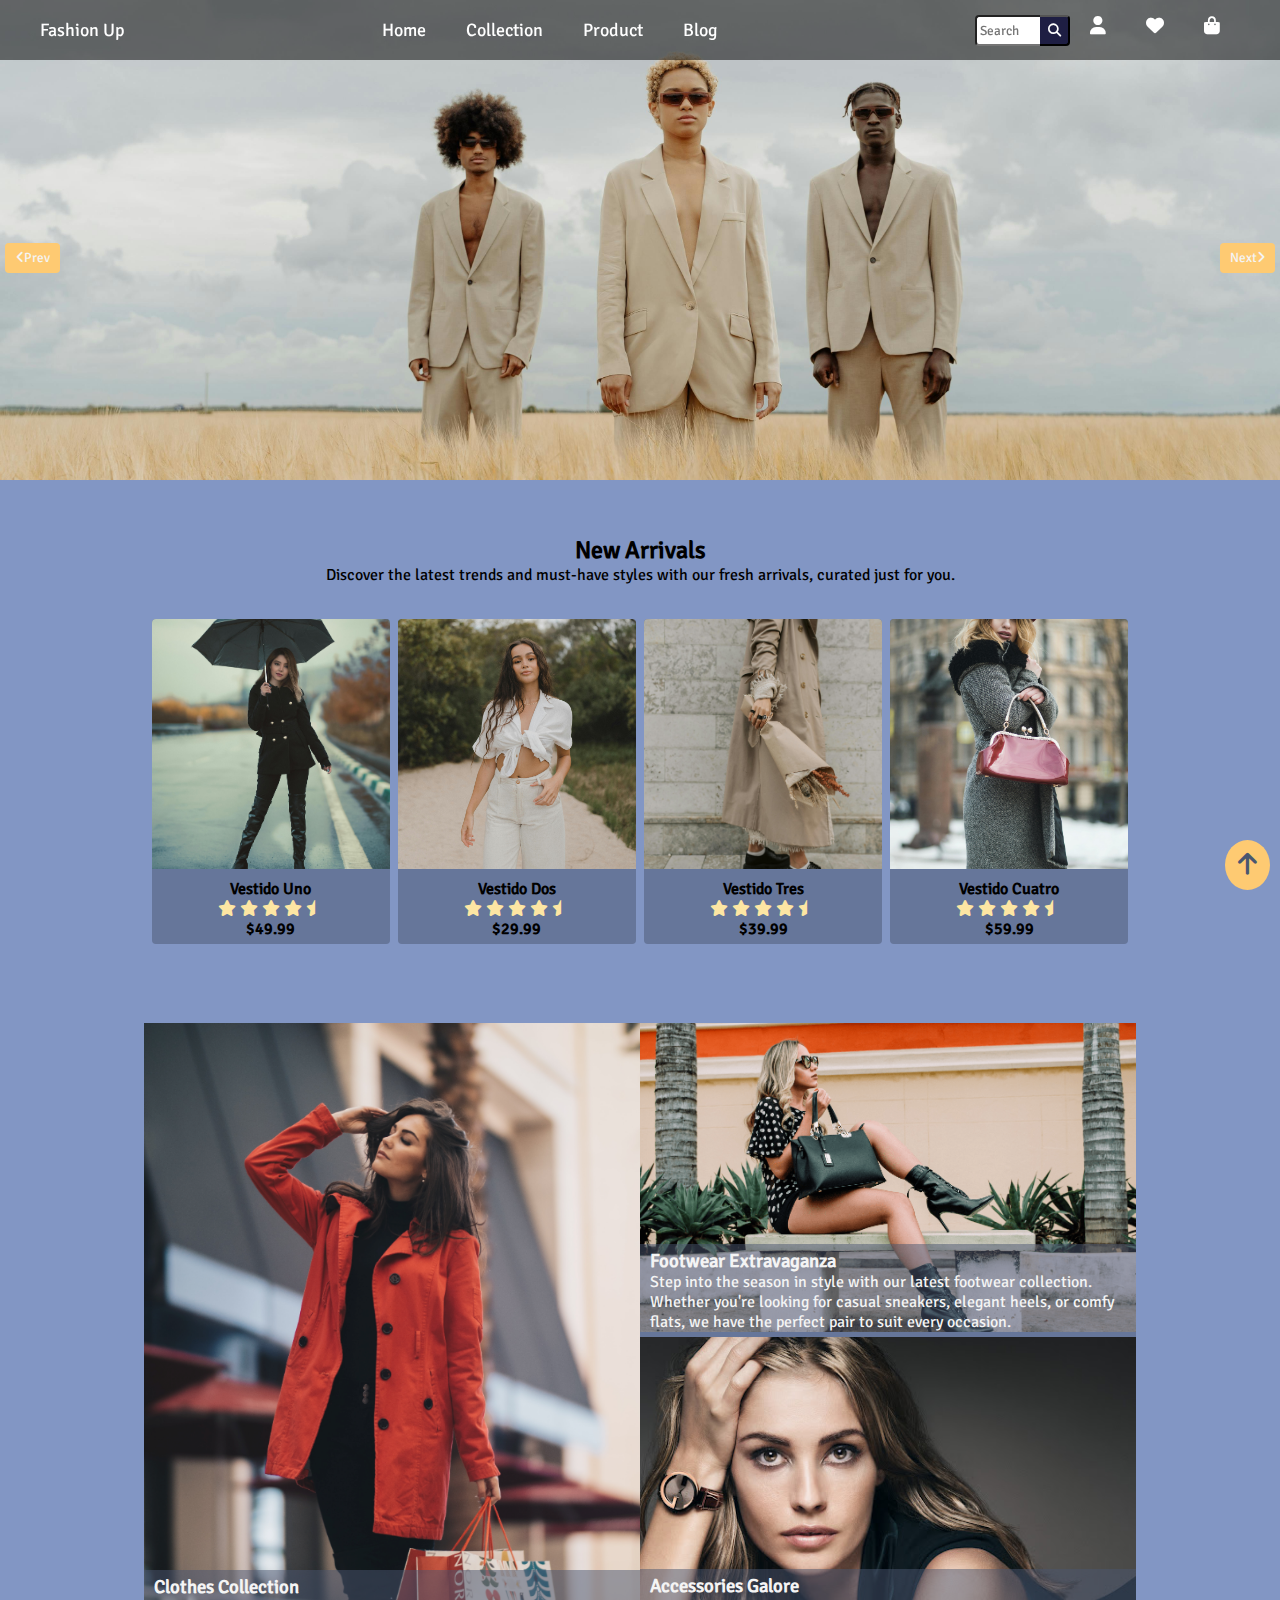
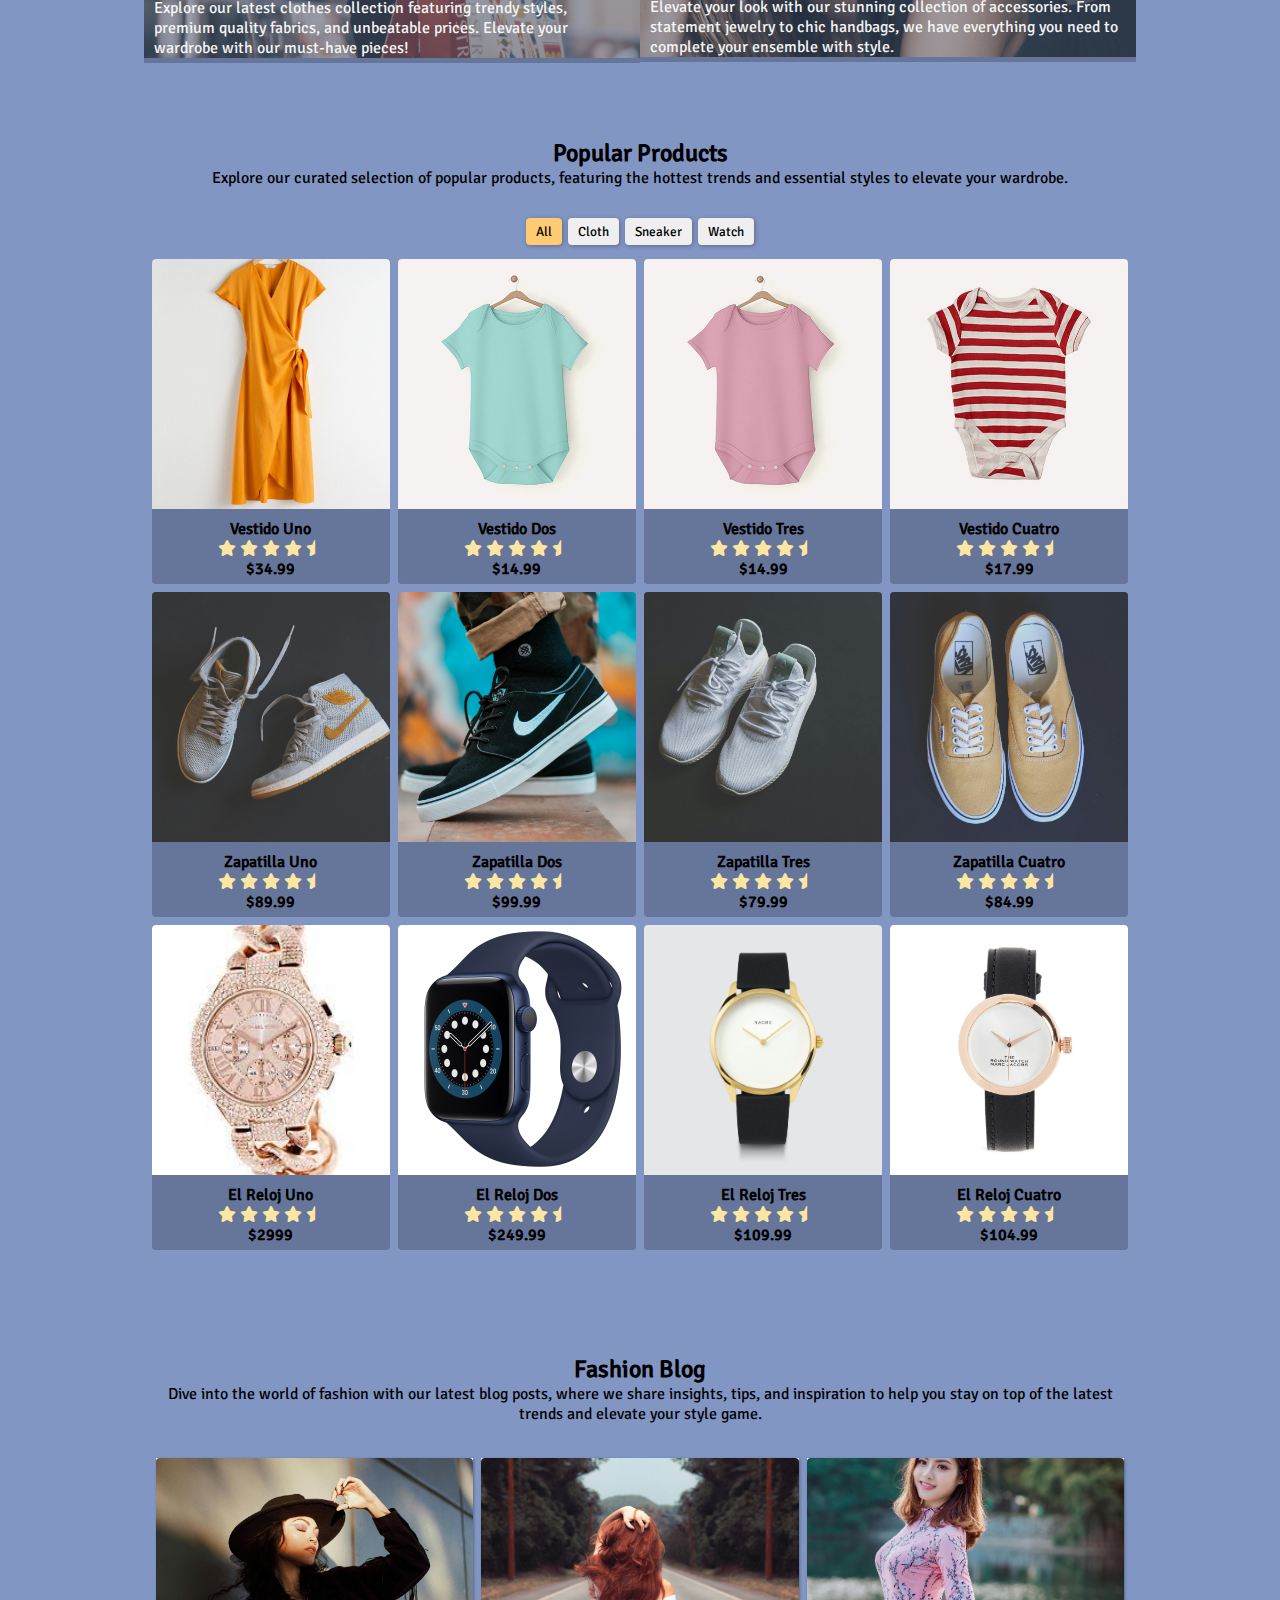
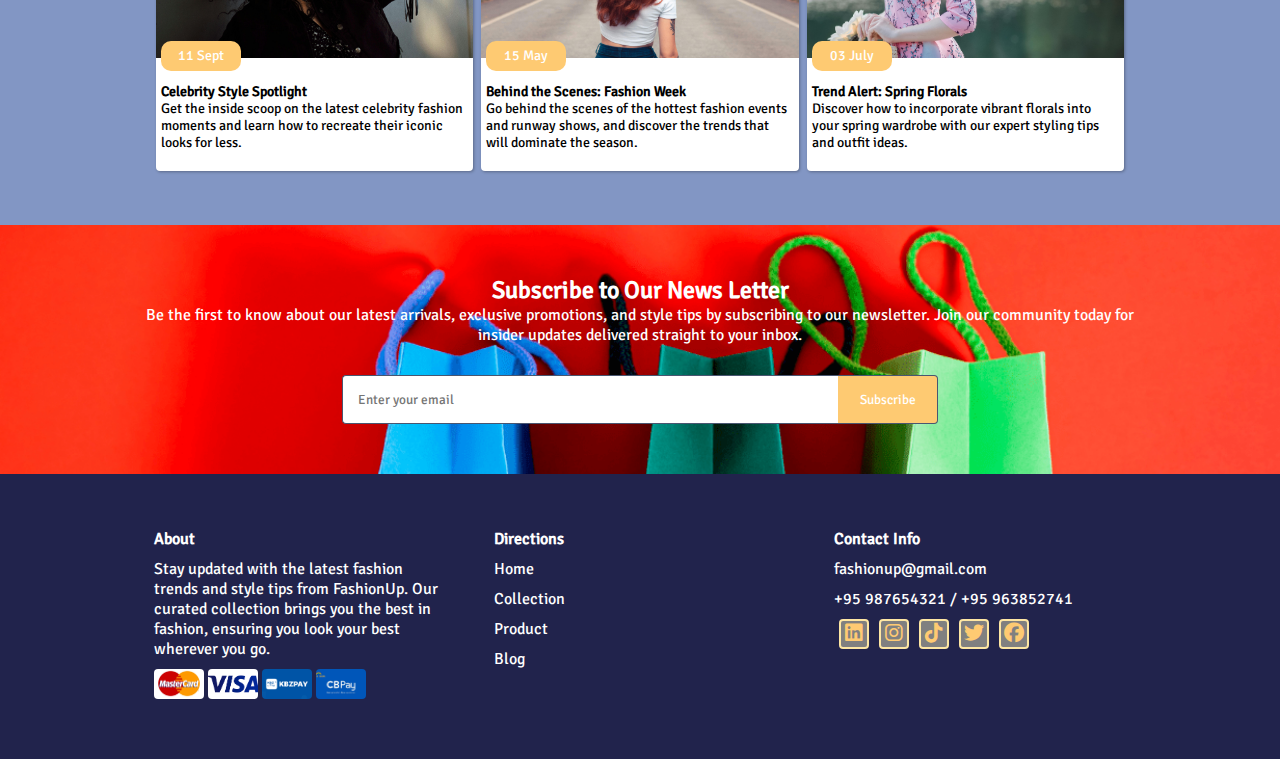
<file: html/index.html>
<!doctype html>
<html>

<head>
    <meta charset="utf-8" />
    <meta name="viewport" content="width=device-width, initial-scale=1.0" />
    <title>Fashion Up</title>
    <!-- css link -->
    <link href="../css/style.css" rel="stylesheet" type="text/css" />
    <link href="../css/media-query.css" rel="stylesheet" type="text/css" />
    <!--fontawesome link -->
    <link href="../font/fontawesome_6.5.1/css/all.css" rel="stylesheet" />
</head>

<body>
    <main class="main">
        <!-- Start of Nav Section -->
        <nav id="nav">
            <div class="container">
                <div class="navbar-brand">
                    <a href="#">Fashion Up</a>
                    <ul class="mobile-navbar-icon">

                        </li>
                        <li class="icon-item">
                            <a href="#"><i class="fa-solid fa-user"></i></a>
                        </li>
                        <li class="icon-item">
                            <a href="#"><i class="fa-solid fa-heart"></i></a>
                        </li>
                        <li class="icon-item">
                            <a href="#"><i class="fa-solid fa-bag-shopping"></i></a>
                        </li>
                    </ul>
                    <span id="hamburger"><i class="fa-solid fa-bars"></i></span>
                </div>

                <ul class="navbar-menu" id="navbar-menu">
                    <li><a href="#">Home</a></li>
                    <li><a href="#collection">Collection</a></li>
                    <li><a href="#products">Product</a></li>
                    <li><a href="#blog">Blog</a></li>
                </ul>

                <ul class="navbar-icon">

                    <input type="text" id="search-input" placeholder="Search" />
                    <button>
                        <i class="fa-solid fa-magnifying-glass"></i>
                    </button>

                    <li class="icon-item">
                        <a href="#"><i class="fa-solid fa-user"></i></a>
                    </li>
                    <li class="icon-item">
                        <a href="#"><i class="fa-solid fa-heart"></i></a>
                    </li>
                    <li class="icon-item">
                        <a href="#"><i class="fa-solid fa-bag-shopping"></i></a>
                    </li>
                </ul>
            </div>
        </nav>
        <!-- End of Nav Section -->

        <!-- Start of Slider Image Section -->
        <section id="slider">
            <div class="container">
                <img src="../images/photos/header1.jpg" id="slider_img" />
                <div class="controls">
                    <button class="prev" id="prev-btn">
                        <i class="fa-solid fa-angle-left"></i>Prev
                    </button>
                    <button class="next" id="next-btn">
                        Next<i class="fa-solid fa-angle-right"></i>
                    </button>
                </div>
            </div>
        </section>
        <!-- End of Slider Image Section -->

        <!-- Start of New Arrival Section -->
        <section id="new-arrival" class="products">
            <div class="container">
                <h2 class="text-center">New Arrivals</h2>
                <p class="mb-30 text-center">
                    Discover the latest trends and must-have styles with our
                    fresh arrivals, curated just for you.
                </p>
                <div class="cards">
                    <div class="card">
                        <img src="../images/photos/newarrivals1.jpg" />
                        <div class="content">
                            <h4 class="text-center">Vestido Uno</h4>
                            <div class="rating text-center">
                                <i class="fa-solid fa-star"></i>
                                <i class="fa-solid fa-star"></i>
                                <i class="fa-solid fa-star"></i>
                                <i class="fa-solid fa-star"></i>
                                <i class="fa-solid fa-star-half"></i>
                            </div>
                            <h4 class="text-center">$49.99</h4>
                        </div>
                        <div class="actions">
                            <span><i class="fa-solid fa-heart"></i></span>
                            <span><i class="fa-solid fa-bag-shopping"></i></span>
                            <span><a href="./product_detail.html"><i
                                        class="fa-solid fa-magnifying-glass"></i></a></span>
                        </div>
                    </div>
                    <div class="card">
                        <img src="../images/photos/newarrivals2.jpg" style="object-position: 100% 80%" />
                        <div class="content">
                            <h4 class="text-center">Vestido Dos</h4>
                            <div class="rating text-center">
                                <i class="fa-solid fa-star"></i>
                                <i class="fa-solid fa-star"></i>
                                <i class="fa-solid fa-star"></i>
                                <i class="fa-solid fa-star"></i>
                                <i class="fa-solid fa-star-half"></i>
                            </div>
                            <h4 class="text-center">$29.99</h4>
                        </div>
                        <div class="actions">
                            <span><i class="fa-solid fa-heart"></i></span>
                            <span><i class="fa-solid fa-bag-shopping"></i></span>
                            <span><a href="./product_detail.html"><i
                                        class="fa-solid fa-magnifying-glass"></i></a></span>
                        </div>
                    </div>
                    <div class="card">
                        <img src="../images/photos/newarrivals3.jpg" />
                        <div class="content">
                            <h4 class="text-center">Vestido Tres</h4>
                            <div class="rating text-center">
                                <i class="fa-solid fa-star"></i>
                                <i class="fa-solid fa-star"></i>
                                <i class="fa-solid fa-star"></i>
                                <i class="fa-solid fa-star"></i>
                                <i class="fa-solid fa-star-half"></i>
                            </div>
                            <h4 class="text-center">$39.99</h4>
                        </div>
                        <div class="actions">
                            <span><i class="fa-solid fa-heart"></i></span>
                            <span><i class="fa-solid fa-bag-shopping"></i></span>
                            <span><a href="./product_detail.html"><i
                                        class="fa-solid fa-magnifying-glass"></i></a></span>
                        </div>
                    </div>
                    <div class="card">
                        <img src="../images/photos/newarrivals4.jpg" />
                        <div class="content">
                            <h4 class="text-center">Vestido Cuatro</h4>
                            <div class="rating text-center">
                                <i class="fa-solid fa-star"></i>
                                <i class="fa-solid fa-star"></i>
                                <i class="fa-solid fa-star"></i>
                                <i class="fa-solid fa-star"></i>
                                <i class="fa-solid fa-star-half"></i>
                            </div>
                            <h4 class="text-center">$59.99</h4>
                        </div>
                        <div class="actions">
                            <span><i class="fa-solid fa-heart"></i></span>
                            <span><i class="fa-solid fa-bag-shopping"></i></span>
                            <span><a href="./product_detail.html"><i
                                        class="fa-solid fa-magnifying-glass"></i></a></span>
                        </div>
                    </div>
                </div>
            </div>
        </section>
        <!-- End of New Arrival Section -->

        <!-- Start of Collection Section -->
        <section id="collection">
            <div class="container">
                <div class="left">
                    <div class="card">
                        <img src="../images/photos/collection-1.PNG" />
                        <div class="content">
                            <h3>Clothes Collection</h3>
                            <p>
                                Explore our latest clothes collection
                                featuring trendy styles, premium quality
                                fabrics, and unbeatable prices. Elevate your
                                wardrobe with our must-have pieces!
                            </p>
                        </div>
                    </div>
                </div>

                <div class="right">
                    <div class="card">
                        <img src="../images/photos/collection-2.PNG" />
                        <div class="content">
                            <h3>Footwear Extravaganza</h3>
                            <p>
                                Step into the season in style with our
                                latest footwear collection. Whether you're
                                looking for casual sneakers, elegant heels,
                                or comfy flats, we have the perfect pair to
                                suit every occasion.
                            </p>
                        </div>
                    </div>
                    <div class="card">
                        <img src="../images/photos/collection3.jpg" />
                        <div class="content">
                            <h3>Accessories Galore</h3>
                            <p>
                                Elevate your look with our stunning
                                collection of accessories. From statement
                                jewelry to chic handbags, we have everything
                                you need to complete your ensemble with
                                style.
                            </p>
                        </div>
                    </div>
                </div>
            </div>
        </section>
        <!-- End of Collection Section -->

        <!-- Start of Popular Products Section -->
        <section id="products" class="products">
            <div class="container">
                <h2 class="text-center">Popular Products</h2>
                <p class="mb-30 text-center">
                    Explore our curated selection of popular products,
                    featuring the hottest trends and essential styles to
                    elevate your wardrobe.
                </p>
                <div class="filterable-btns">
                    <button class="active" id="all_btn">All</button>
                    <button id="cloth_btn">Cloth</button>
                    <button id="sneaker_btn">Sneaker</button>
                    <button id="watch_btn">Watch</button>
                </div>
                <div class="cards">
                    <div class="card pcard cloth">
                        <img src="../images/photos/dress1.jpg" />
                        <div class="content">
                            <h4 class="text-center">Vestido Uno</h4>
                            <div class="rating text-center">
                                <i class="fa-solid fa-star"></i>
                                <i class="fa-solid fa-star"></i>
                                <i class="fa-solid fa-star"></i>
                                <i class="fa-solid fa-star"></i>
                                <i class="fa-solid fa-star-half"></i>
                            </div>
                            <h4 class="text-center">$34.99</h4>
                        </div>
                        <div class="actions">
                            <span><i class="fa-solid fa-heart"></i></span>
                            <span><i class="fa-solid fa-bag-shopping"></i></span>
                            <span><a href="./product_detail.html"><i
                                        class="fa-solid fa-magnifying-glass"></i></a></span>
                        </div>
                    </div>
                    <div class="card pcard cloth">
                        <img src="../images/photos/dress2.jpg" />
                        <div class="content">
                            <h4 class="text-center">Vestido Dos</h4>
                            <div class="rating text-center">
                                <i class="fa-solid fa-star"></i>
                                <i class="fa-solid fa-star"></i>
                                <i class="fa-solid fa-star"></i>
                                <i class="fa-solid fa-star"></i>
                                <i class="fa-solid fa-star-half"></i>
                            </div>
                            <h4 class="text-center">$14.99</h4>
                        </div>
                        <div class="actions">
                            <span><i class="fa-solid fa-heart"></i></span>
                            <span><i class="fa-solid fa-bag-shopping"></i></span>
                            <span><a href="./product_detail.html"><i
                                        class="fa-solid fa-magnifying-glass"></i></a></span>
                        </div>
                    </div>
                    <div class="card pcard cloth">
                        <img src="../images/photos/dress3.jpg" />
                        <div class="content">
                            <h4 class="text-center">Vestido Tres</h4>
                            <div class="rating text-center">
                                <i class="fa-solid fa-star"></i>
                                <i class="fa-solid fa-star"></i>
                                <i class="fa-solid fa-star"></i>
                                <i class="fa-solid fa-star"></i>
                                <i class="fa-solid fa-star-half"></i>
                            </div>
                            <h4 class="text-center">$14.99</h4>
                        </div>
                        <div class="actions">
                            <span><i class="fa-solid fa-heart"></i></span>
                            <span><i class="fa-solid fa-bag-shopping"></i></span>
                            <span><a href="./product_detail.html"><i
                                        class="fa-solid fa-magnifying-glass"></i></a></span>
                        </div>
                    </div>
                    <div class="card pcard cloth">
                        <img src="../images/photos/dress4.jpg" />
                        <div class="content">
                            <h4 class="text-center">Vestido Cuatro</h4>
                            <div class="rating text-center">
                                <i class="fa-solid fa-star"></i>
                                <i class="fa-solid fa-star"></i>
                                <i class="fa-solid fa-star"></i>
                                <i class="fa-solid fa-star"></i>
                                <i class="fa-solid fa-star-half"></i>
                            </div>
                            <h4 class="text-center">$17.99</h4>
                        </div>
                        <div class="actions">
                            <span><i class="fa-solid fa-heart"></i></span>
                            <span><i class="fa-solid fa-bag-shopping"></i></span>
                            <span><a href="./product_detail.html"><i
                                        class="fa-solid fa-magnifying-glass"></i></a></span>
                        </div>
                    </div>
                    <div class="card pcard sneaker">
                        <img src="../images/photos/sneakers1.jpg" />
                        <div class="content">
                            <h4 class="text-center">Zapatilla Uno</h4>
                            <div class="rating text-center">
                                <i class="fa-solid fa-star"></i>
                                <i class="fa-solid fa-star"></i>
                                <i class="fa-solid fa-star"></i>
                                <i class="fa-solid fa-star"></i>
                                <i class="fa-solid fa-star-half"></i>
                            </div>
                            <h4 class="text-center">$89.99</h4>
                        </div>
                        <div class="actions">
                            <span><i class="fa-solid fa-heart"></i></span>
                            <span><i class="fa-solid fa-bag-shopping"></i></span>
                            <span><a href="./product_detail.html"><i
                                        class="fa-solid fa-magnifying-glass"></i></a></span>
                        </div>
                    </div>
                    <div class="card pcard sneaker">
                        <img src="../images/photos/sneakers2.jpg" />
                        <div class="content">
                            <h4 class="text-center">Zapatilla Dos</h4>
                            <div class="rating text-center">
                                <i class="fa-solid fa-star"></i>
                                <i class="fa-solid fa-star"></i>
                                <i class="fa-solid fa-star"></i>
                                <i class="fa-solid fa-star"></i>
                                <i class="fa-solid fa-star-half"></i>
                            </div>
                            <h4 class="text-center">$99.99</h4>
                        </div>
                        <div class="actions">
                            <span><i class="fa-solid fa-heart"></i></span>
                            <span><i class="fa-solid fa-bag-shopping"></i></span>
                            <span><a href="./product_detail.html"><i
                                        class="fa-solid fa-magnifying-glass"></i></a></span>
                        </div>
                    </div>
                    <div class="card pcard sneaker">
                        <img src="../images/photos/sneakers3.jpg" />
                        <div class="content">
                            <h4 class="text-center">Zapatilla Tres</h4>
                            <div class="rating text-center">
                                <i class="fa-solid fa-star"></i>
                                <i class="fa-solid fa-star"></i>
                                <i class="fa-solid fa-star"></i>
                                <i class="fa-solid fa-star"></i>
                                <i class="fa-solid fa-star-half"></i>
                            </div>
                            <h4 class="text-center">$79.99</h4>
                        </div>
                        <div class="actions">
                            <span><i class="fa-solid fa-heart"></i></span>
                            <span><i class="fa-solid fa-bag-shopping"></i></span>
                            <span><a href="./product_detail.html"><i
                                        class="fa-solid fa-magnifying-glass"></i></a></span>
                        </div>
                    </div>
                    <div class="card pcard sneaker">
                        <img src="../images/photos/sneakers4.jpg" />
                        <div class="content">
                            <h4 class="text-center">Zapatilla Cuatro</h4>
                            <div class="rating text-center">
                                <i class="fa-solid fa-star"></i>
                                <i class="fa-solid fa-star"></i>
                                <i class="fa-solid fa-star"></i>
                                <i class="fa-solid fa-star"></i>
                                <i class="fa-solid fa-star-half"></i>
                            </div>
                            <h4 class="text-center">$84.99</h4>
                        </div>
                        <div class="actions">
                            <span><i class="fa-solid fa-heart"></i></span>
                            <span><i class="fa-solid fa-bag-shopping"></i></span>
                            <span><a href="./product_detail.html"><i
                                        class="fa-solid fa-magnifying-glass"></i></a></span>
                        </div>
                    </div>
                    <div class="card pcard watch">
                        <img src="../images/photos/watch1.jpg" />
                        <div class="content">
                            <h4 class="text-center">El Reloj Uno</h4>
                            <div class="rating text-center">
                                <i class="fa-solid fa-star"></i>
                                <i class="fa-solid fa-star"></i>
                                <i class="fa-solid fa-star"></i>
                                <i class="fa-solid fa-star"></i>
                                <i class="fa-solid fa-star-half"></i>
                            </div>
                            <h4 class="text-center">$2999</h4>
                        </div>
                        <div class="actions">
                            <span><i class="fa-solid fa-heart"></i></span>
                            <span><i class="fa-solid fa-bag-shopping"></i></span>
                            <span><a href="./product_detail.html"><i
                                        class="fa-solid fa-magnifying-glass"></i></a></span>
                        </div>
                    </div>
                    <div class="card pcard watch">
                        <img src="../images/photos/watch2.jpg" />
                        <div class="content">
                            <h4 class="text-center">El Reloj Dos</h4>
                            <div class="rating text-center">
                                <i class="fa-solid fa-star"></i>
                                <i class="fa-solid fa-star"></i>
                                <i class="fa-solid fa-star"></i>
                                <i class="fa-solid fa-star"></i>
                                <i class="fa-solid fa-star-half"></i>
                            </div>
                            <h4 class="text-center">$249.99</h4>
                        </div>
                        <div class="actions">
                            <span><i class="fa-solid fa-heart"></i></span>
                            <span><i class="fa-solid fa-bag-shopping"></i></span>
                            <span><a href="./product_detail.html"><i
                                        class="fa-solid fa-magnifying-glass"></i></a></span>
                        </div>
                    </div>
                    <div class="card pcard watch">
                        <img src="../images/photos/watch3.jpeg" />
                        <div class="content">
                            <h4 class="text-center">El Reloj Tres</h4>
                            <div class="rating text-center">
                                <i class="fa-solid fa-star"></i>
                                <i class="fa-solid fa-star"></i>
                                <i class="fa-solid fa-star"></i>
                                <i class="fa-solid fa-star"></i>
                                <i class="fa-solid fa-star-half"></i>
                            </div>
                            <h4 class="text-center">$109.99</h4>
                        </div>
                        <div class="actions">
                            <span><i class="fa-solid fa-heart"></i></span>
                            <span><i class="fa-solid fa-bag-shopping"></i></span>
                            <span><a href="./product_detail.html"><i
                                        class="fa-solid fa-magnifying-glass"></i></a></span>
                        </div>
                    </div>
                    <div class="card pcard watch">
                        <img src="../images/photos/watch4.jpeg" />
                        <div class="content">
                            <h4 class="text-center">El Reloj Cuatro</h4>
                            <div class="rating text-center">
                                <i class="fa-solid fa-star"></i>
                                <i class="fa-solid fa-star"></i>
                                <i class="fa-solid fa-star"></i>
                                <i class="fa-solid fa-star"></i>
                                <i class="fa-solid fa-star-half"></i>
                            </div>
                            <h4 class="text-center">$104.99</h4>
                        </div>
                        <div class="actions">
                            <span><i class="fa-solid fa-heart"></i></span>
                            <span><i class="fa-solid fa-bag-shopping"></i></span>
                            <span><a href="./product_detail.html"><i
                                        class="fa-solid fa-magnifying-glass"></i></a></span>
                        </div>
                    </div>
                </div>
            </div>
        </section>
        <!-- End of Popular Products Section -->

        <!-- Start of Fashion Blogs Section -->
        <section id="blog">
            <div class="container">
                <h2 class="text-center">Fashion Blog</h2>
                <p class="mb-30 text-center">
                    Dive into the world of fashion with our latest blog
                    posts, where we share insights, tips, and inspiration to
                    help you stay on top of the latest trends and elevate
                    your style game.
                </p>
                <div class="cards">
                    <div class="card">
                        <img src="../images/photos/blog1.jpg" />
                        <div class="content">
                            <h4>Celebrity Style Spotlight</h4>
                            <p>
                                Get the inside scoop on the latest celebrity
                                fashion moments and learn how to recreate
                                their iconic looks for less.
                            </p>
                            <span class="date">11 Sept</span>
                        </div>
                    </div>

                    <div class="card">
                        <img src="../images/photos/blog2.jpg" />
                        <div class="content">
                            <h4>Behind the Scenes: Fashion Week</h4>
                            <p>
                                Go behind the scenes of the hottest fashion
                                events and runway shows, and discover the
                                trends that will dominate the season.
                            </p>
                            <span class="date">15 May</span>
                        </div>
                    </div>

                    <div class="card">
                        <img src="../images/photos/blog3.jpg" />
                        <div class="content">
                            <h4>Trend Alert: Spring Florals</h4>
                            <p>
                                Discover how to incorporate vibrant florals
                                into your spring wardrobe with our expert
                                styling tips and outfit ideas.
                            </p>
                            <span class="date">03 July</span>
                        </div>
                    </div>
                </div>
            </div>
        </section>
        <!-- End of Fashion Blogs Section -->

        <!-- Start of News Letter Section -->
        <section id="news-letter">
            <div class="container">
                <h2 class="text-center">Subscribe to Our News Letter</h2>
                <p class="mb-30 text-center">
                    Be the first to know about our latest arrivals,
                    exclusive promotions, and style tips by subscribing to
                    our newsletter. Join our community today for insider
                    updates delivered straight to your inbox.
                </p>
                <form>
                    <input type="text" placeholder="Enter your email" />
                    <button>Subscribe</button>
                </form>
            </div>
        </section>
        <!-- End of News Letter Section -->

        <!-- Start of Footer Section -->
        <footer id="footer">
            <div class="container">
                <ul>
                    <li>
                        <h4>About</h4>
                    </li>
                    <li>
                        Stay updated with the latest fashion trends and
                        style tips from FashionUp. Our curated collection
                        brings you the best in fashion, ensuring you look
                        your best wherever you go.
                    </li>
                    <li>
                        <img src="../images/photos/master_card.jpg" />
                        <img src="../images/photos/visa.png" />
                        <img src="../images/photos/kbzpay.png" />
                        <img src="../images/photos/cb_pay.jpg" />
                    </li>
                </ul>

                <ul>
                    <li>
                        <h4>Directions</h4>
                    </li>
                    <li><a href="#">Home</a></li>
                    <li><a href="#collection">Collection</a></li>
                    <li><a href="#products">Product</a></li>
                    <li><a href="#blog">Blog</a></li>
                </ul>

                <ul>
                    <li>
                        <h4>Contact Info</h4>
                    </li>
                    <li>fashionup@gmail.com</li>
                    <li>+95 987654321 / +95 963852741</li>
                    <li class="social-medias">
                        <a href=""><i class="fa-brands fa-linkedin"></i></a>

                        <a href=""><i class="fa-brands fa-instagram"></i></a>

                        <a href=""><i class="fa-brands fa-tiktok"></i></a>

                        <a href=""><i class="fa-brands fa-twitter"></i></a>

                        <a href=""><i class="fa-brands fa-facebook"></i></a>
                    </li>
                </ul>
            </div>
        </footer>

        <!-- End of Footer Section -->

        <a href="#" id="go_top"><i class="fa-solid fa-arrow-up"></i></a>
    </main>

    <!-- js link -->
    <script src="../js/app.js" type="text/javascript"></script>
</body>

</html>
</file>
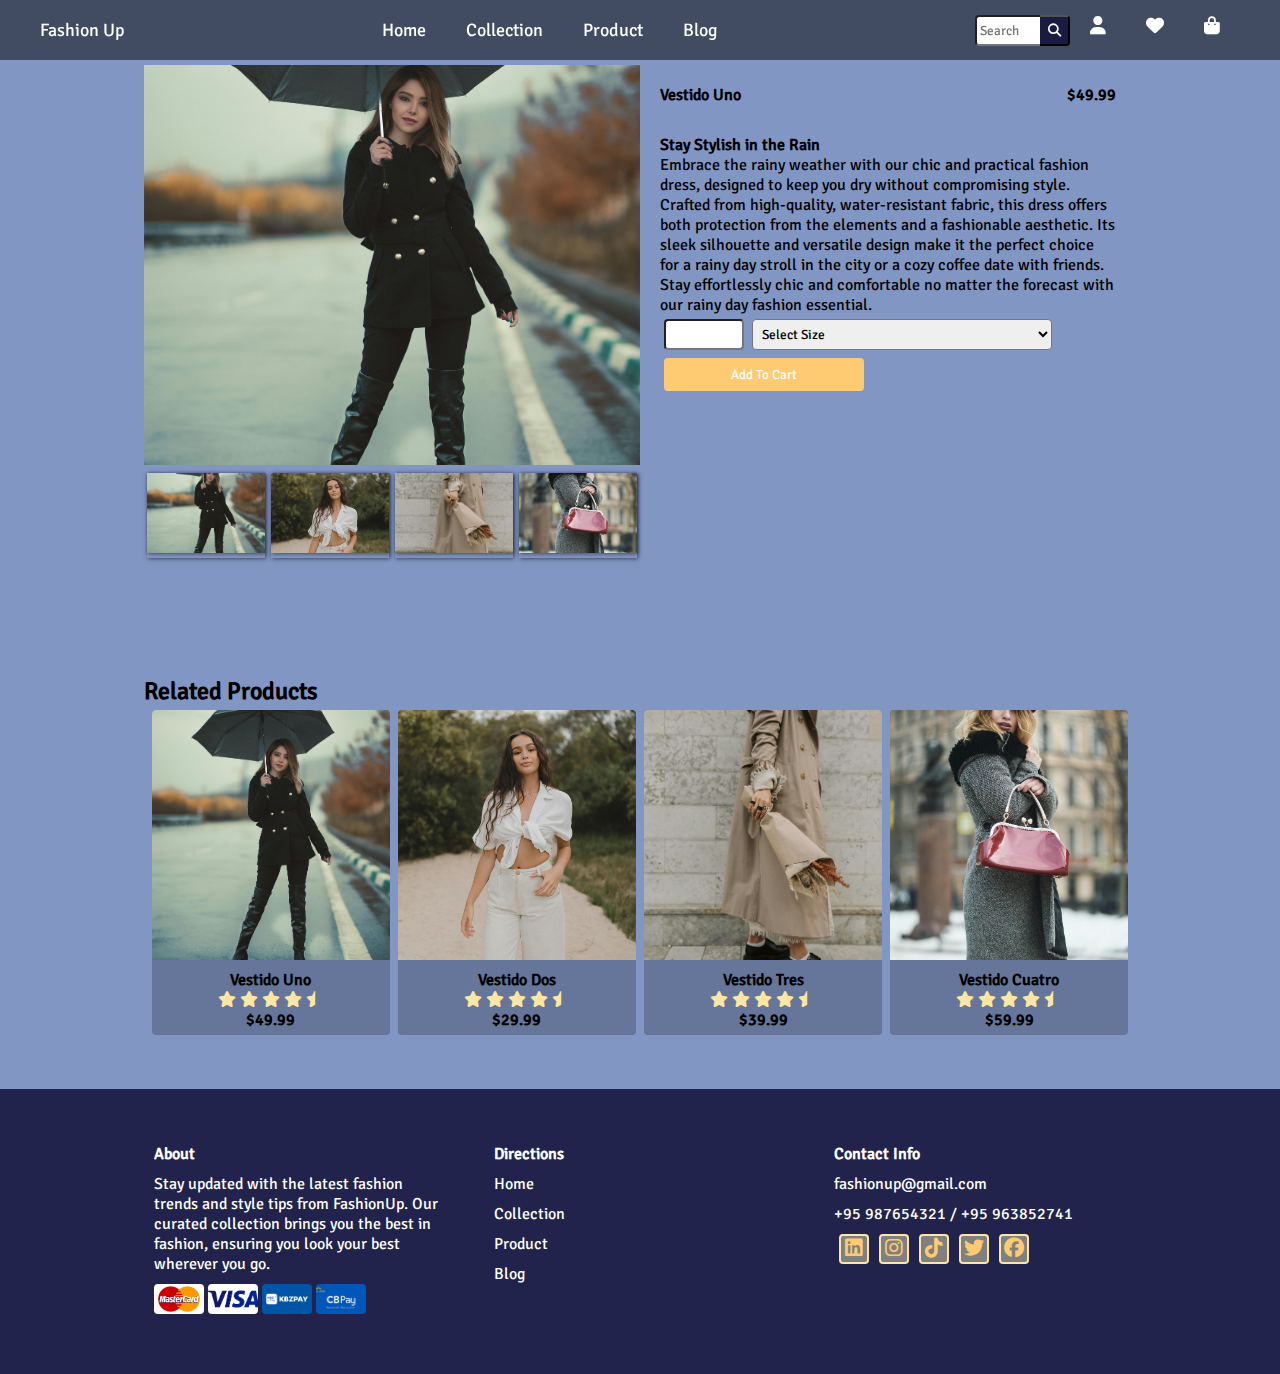
<file: html/product_detail.html>
<!doctype html>
<html>

<head>
    <meta charset="utf-8" />
    <meta name="viewport" content="width=device-width, initial-scale=1.0" />
    <title>Fashion Up</title>
    <!-- css link -->
    <link href="../css/style.css" rel="stylesheet" type="text/css" />
    <link href="../css/media-query.css" rel="stylesheet" type="text/css" />
    <!--fontawesome link -->
    <link href="../font/fontawesome_6.5.1/css/all.css" rel="stylesheet" />
</head>

<body>
    <main class="main">
        <!-- Start of Nav Section -->
        <nav id="nav">
            <div class="container">
                <div class="navbar-brand">
                    <a href="./index.html">Fashion Up</a>
                    <ul class="mobile-navbar-icon">

                        </li>
                        <li class="icon-item">
                            <a href="#"><i class="fa-solid fa-user"></i></a>
                        </li>
                        <li class="icon-item">
                            <a href="#"><i class="fa-solid fa-heart"></i></a>
                        </li>
                        <li class="icon-item">
                            <a href="#"><i class="fa-solid fa-bag-shopping"></i></a>
                        </li>
                    </ul>
                    <span id="hamburger"><i class="fa-solid fa-bars"></i></span>
                </div>

                <ul class="navbar-menu" id="navbar-menu">
                    <li><a href="#">Home</a></li>
                    <li><a href="#collection">Collection</a></li>
                    <li><a href="#products">Product</a></li>
                    <li><a href="#blog">Blog</a></li>
                </ul>

                <ul class="navbar-icon">

                    <input type="text" id="search-input" placeholder="Search" />
                    <button>
                        <i class="fa-solid fa-magnifying-glass"></i>
                    </button>

                    <li class="icon-item">
                        <a href="#"><i class="fa-solid fa-user"></i></a>
                    </li>
                    <li class="icon-item">
                        <a href="#"><i class="fa-solid fa-heart"></i></a>
                    </li>
                    <li class="icon-item">
                        <a href="#"><i class="fa-solid fa-bag-shopping"></i></a>
                    </li>
                </ul>
            </div>
        </nav>
        <!-- End of Nav Section -->

        <!-- Start of Detail Content Section -->
        <section id="product-detail">
            <div class="container">
                <div class="image-div">
                    <img src="../images/photos/newarrivals1.jpg" id="main_img" />
                    <div class="sub-images">
                        <div>
                            <img src="../images/photos/newarrivals1.jpg" class="sub_img" />
                        </div>
                        <div>
                            <img src="../images/photos/newarrivals2.jpg" class="sub_img" />
                        </div>
                        <div>
                            <img src="../images/photos/newarrivals3.jpg" class="sub_img" />
                        </div>
                        <div>
                            <img src="../images/photos/newarrivals4.jpg" class="sub_img" />
                        </div>
                    </div>
                </div>
                <div class="content">
                    <div class="header mb-30">
                        <h4>Vestido Uno</h4>
                        <h4>$49.99</h4>
                    </div>
                    <h4>Stay Stylish in the Rain</h4>
                    <p>
                        Embrace the rainy weather with our chic and
                        practical fashion dress, designed to keep you dry
                        without compromising style. Crafted from
                        high-quality, water-resistant fabric, this dress
                        offers both protection from the elements and a
                        fashionable aesthetic. Its sleek silhouette and
                        versatile design make it the perfect choice for a
                        rainy day stroll in the city or a cozy coffee date
                        with friends. Stay effortlessly chic and comfortable
                        no matter the forecast with our rainy day fashion
                        essential.
                    </p>

                    <form>
                        <div class="inputs">
                            <input type="number" />
                            <select>
                                <option>Select Size</option>
                                <option>Small</option>
                                <option>Medium</option>
                                <option>Large</option>
                            </select>
                        </div>

                        <button>Add To Cart</button>
                    </form>
                </div>
            </div>
        </section>

        <!-- End of Detail Content Section -->

        <!-- Start of Related Products Section -->
        <section id="new-arrival" class="products">
            <div class="container">
                <h2>Related Products</h2>

                <div class="cards">
                    <div class="card">
                        <img src="../images/photos/newarrivals1.jpg" />
                        <div class="content">
                            <h4 class="text-center">Vestido Uno</h4>
                            <div class="rating text-center">
                                <i class="fa-solid fa-star"></i>
                                <i class="fa-solid fa-star"></i>
                                <i class="fa-solid fa-star"></i>
                                <i class="fa-solid fa-star"></i>
                                <i class="fa-solid fa-star-half"></i>
                            </div>
                            <h4 class="text-center">$49.99</h4>
                        </div>
                        <div class="actions">
                            <span><i class="fa-solid fa-heart"></i></span>
                            <span><i class="fa-solid fa-bag-shopping"></i></span>
                            <span><a href="./product_detail.html"><i
                                        class="fa-solid fa-magnifying-glass"></i></a></span>
                        </div>
                    </div>
                    <div class="card">
                        <img src="../images/photos/newarrivals2.jpg" style="object-position: 100% 80%" />
                        <div class="content">
                            <h4 class="text-center">Vestido Dos</h4>
                            <div class="rating text-center">
                                <i class="fa-solid fa-star"></i>
                                <i class="fa-solid fa-star"></i>
                                <i class="fa-solid fa-star"></i>
                                <i class="fa-solid fa-star"></i>
                                <i class="fa-solid fa-star-half"></i>
                            </div>
                            <h4 class="text-center">$29.99</h4>
                        </div>
                        <div class="actions">
                            <span><i class="fa-solid fa-heart"></i></span>
                            <span><i class="fa-solid fa-bag-shopping"></i></span>
                            <span><a href="./product_detail.html"><i
                                        class="fa-solid fa-magnifying-glass"></i></a></span>
                        </div>
                    </div>
                    <div class="card">
                        <img src="../images/photos/newarrivals3.jpg" />
                        <div class="content">
                            <h4 class="text-center">Vestido Tres</h4>
                            <div class="rating text-center">
                                <i class="fa-solid fa-star"></i>
                                <i class="fa-solid fa-star"></i>
                                <i class="fa-solid fa-star"></i>
                                <i class="fa-solid fa-star"></i>
                                <i class="fa-solid fa-star-half"></i>
                            </div>
                            <h4 class="text-center">$39.99</h4>
                        </div>
                        <div class="actions">
                            <span><i class="fa-solid fa-heart"></i></span>
                            <span><i class="fa-solid fa-bag-shopping"></i></span>
                            <span><a href="./product_detail.html"><i
                                        class="fa-solid fa-magnifying-glass"></i></a></span>
                        </div>
                    </div>
                    <div class="card">
                        <img src="../images/photos/newarrivals4.jpg" />
                        <div class="content">
                            <h4 class="text-center">Vestido Cuatro</h4>
                            <div class="rating text-center">
                                <i class="fa-solid fa-star"></i>
                                <i class="fa-solid fa-star"></i>
                                <i class="fa-solid fa-star"></i>
                                <i class="fa-solid fa-star"></i>
                                <i class="fa-solid fa-star-half"></i>
                            </div>
                            <h4 class="text-center">$59.99</h4>
                        </div>
                        <div class="actions">
                            <span><i class="fa-solid fa-heart"></i></span>
                            <span><i class="fa-solid fa-bag-shopping"></i></span>
                            <span><a href="./product_detail.html"><i
                                        class="fa-solid fa-magnifying-glass"></i></a></span>
                        </div>
                    </div>
                </div>
            </div>
        </section>
        <!-- End of  Related Products Section -->

        <!-- Start of Footer Section -->
        <footer id="footer">
            <div class="container">
                <ul>
                    <li>
                        <h4>About</h4>
                    </li>
                    <li>
                        Stay updated with the latest fashion trends and
                        style tips from FashionUp. Our curated collection
                        brings you the best in fashion, ensuring you look
                        your best wherever you go.
                    </li>
                    <li>
                        <img src="../images/photos/master_card.jpg" />
                        <img src="../images/photos/visa.png" />
                        <img src="../images/photos/kbzpay.png" />
                        <img src="../images/photos/cb_pay.jpg" />
                    </li>
                </ul>

                <ul>
                    <li>
                        <h4>Directions</h4>
                    </li>
                    <li><a href="#">Home</a></li>
                    <li><a href="#">Collection</a></li>
                    <li><a href="#">Product</a></li>
                    <li><a href="#">Blog</a></li>
                </ul>

                <ul>
                    <li>
                        <h4>Contact Info</h4>
                    </li>
                    <li>fashionup@gmail.com</li>
                    <li>+95 987654321 / +95 963852741</li>
                    <li class="social-medias">
                        <a href=""><i class="fa-brands fa-linkedin"></i></a>

                        <a href=""><i class="fa-brands fa-instagram"></i></a>

                        <a href=""><i class="fa-brands fa-tiktok"></i></a>

                        <a href=""><i class="fa-brands fa-twitter"></i></a>

                        <a href=""><i class="fa-brands fa-facebook"></i></a>
                    </li>
                </ul>
            </div>
        </footer>

        <!-- End of Footer Section -->
    </main>

    <!-- js link -->
    <script src="../js/product_detail.js" type="text/javascript"></script>
</body>

</html>
</file>
<file: css/style.css>
@font-face {
    font-family: Signika;
    src: url("../font/Signika/static/Signika-Regular.ttf");
}

* {
    padding: 0;
    margin: 0;
    box-sizing: border-box;
    font-family: Signika;

    scroll-behavior: smooth;
}

body {
    background-color: #8296c4;
}

.text-center {
    text-align: center;
}

.mb-30 {
    margin-bottom: 30px;
}

/* Start of Nav Section */

#nav {
    /* border: 2px solid red; */
    width: 100%;
    font-size: 18px;
    background-color: rgba(0, 0, 0, 0.5);

    position: fixed;
    width: 100%;
    top: 0;
    z-index: 1;
}

#nav.bg {
    background-color: rgba(254, 202, 114, 1);
}

#nav a {
    color: #fff;
}

#nav > .container {
    /* border: 2px solid blue; */
    max-width: 1200px;
    min-height: 60px;
    margin: auto;

    display: flex;
    justify-content: space-between;
    align-items: center;
}

#nav .navbar-brand a {
    text-decoration: none;
}

#nav .mobile-navbar-icon,
#nav #hamburger {
    display: none;
}

#nav .navbar-menu,
#nav .navbar-icon {
    display: flex;
    list-style-type: none;
    justify-content: flex-end;
}

#nav .navbar-menu li,
#nav .navbar-icon li {
    padding: 0 20px;
}

#nav .navbar-icon input {
    width: 65px;
    /* border: 1px solid gray; */

    border-right: none;
    border-top-left-radius: 4px;
    border-bottom-left-radius: 4px;

    padding: 5px 3px;

    transition: 0.5s;
}

#nav .navbar-icon button {
    width: 30px;
    color: #fff;
    background-color: rgba(22, 22, 63, 0.9);
    /* border: 1px solid gray; */

    border-left: none;
    border-top-right-radius: 4px;
    border-bottom-right-radius: 4px;
}

#nav .navbar-menu li a,
#nav .navbar-icon li a {
    text-decoration: none;
}

/* End of Nav Section */

/* Start of Slider Image Section */

#slider {
    /* border: 2px solid red; */
}

#slider > .container {
    /* border: 2px solid blue; */
    position: relative;
}

#slider img {
    width: 100%;
    max-height: 480px;
    object-fit: cover;
    object-position: 100% 70%;
}

#slider .prev,
#slider .next {
    position: absolute;
    top: 50%;
    width: 55px;
    height: 30px;
    color: #f4f4f4;

    background-color: rgb(254, 202, 114);
    border: none;
    border-radius: 4px;
}

#slider .prev {
    left: 5px;
}

#slider .next {
    right: 5px;
}

#slider_img {
    transition: opacity 0.5s ease;
}

/* End of Slider Image Section */

/* Start of New Arrival Section */

/* !!!!!NOTE : Most of the Popular Products Section codes are written here as they are the same with New Arrival.!!!!! */

.products {
    /* border: 2px solid red; */
    padding: 50px 0;
}

.products .container {
    /* border: 2px solid blue; */
    max-width: 992px;
    margin: auto;
}

.products .cards {
    display: flex;
    flex-wrap: wrap;
    justify-content: center;
}

.products .cards .card {
    /* border: 1px solid black; */
    flex-basis: 24%;
    border-radius: 4px;
    margin: 4px;
    position: relative;
    background-color: rgba(73, 86, 112, 0.5);
}

.products .cards .card:hover {
    /* box-shadow: 2px 2px 8px rgba(0, 0, 0, 0.3); */
}

.products .cards img {
    width: 100%;
    height: 250px;
    object-fit: cover;
    object-position: 50% 50%;
    border-radius: 4px 4px 0 0;

    transition: 0.5s ease;
}

.products .cards .card:hover img {
    transform: scale(0.95);
}

.products .cards .card .content {
    padding: 5px 0;
}

.products .cards .rating i {
    color: #fde6a3;
}

.products .cards .actions {
    display: flex;
    flex-direction: column;

    position: absolute;
    top: 15%;
    right: 10px;

    height: 0px;
    overflow: hidden;

    transition: 0.5s ease-in-out;
}

.products .cards .actions span {
    margin: 8px 0;
    width: 35px;
    height: 35px;

    color: #fff;
    background-color: #feca72;

    text-align: center;
    line-height: 35px;
    border-radius: 50%;
}

.products .cards .actions a {
    color: #fff;
}

.products .cards .card:hover .actions {
    height: 160px;
}

/* End of New Arrival Section */

/* Start of Collection Section */

#collection {
    /* border: 2px solid red; */
    padding: 25px 0;
}

#collection > .container {
    /* border: 2px solid blue; */

    max-width: 992px;
    margin: auto;

    display: flex;
}

#collection > .container .right,
#collection > .container .left {
    flex-basis: 50%;
    position: relative;
}

#collection > .container .right img {
    width: 100%;
    max-height: 320px;

    object-fit: cover;
}

#collection > .container .right .card {
    position: relative;
}

#collection > .container .left img {
    width: 100%;

    object-fit: cover;
}

#collection > .container .left .content,
#collection > .container .right .content {
    position: absolute;
    bottom: 0;
    background-color: rgba(73, 86, 112, 0.5);
    color: #f4f4f4;
    padding: 5px 10px;
}

/* End of Collection Section */

/* Start of Popular Products Section */

.filterable-btns {
    /* border: 2px solid red; */
    display: flex;
    justify-content: center;
    margin-bottom: 10px;
}

.filterable-btns button {
    margin: 0 3px;
    padding: 5px 10px;

    box-shadow: 1px 1px 4px rgba(0, 0, 0, 0.3);
    border: none;
    border-radius: 4px;
}

.filterable-btns button.active {
    background-color: rgb(254, 202, 114);
}

/* End of Popular Products Section */

/* Start of Fashion Blogs Section */

#blog {
    /* border: 2px solid orange; */
    padding: 50px 0;
}

#blog > .container {
    /* border: 2px solid red; */
    max-width: 992px;
    margin: auto;
}

#blog .cards {
    display: flex;
    flex-wrap: wrap;
    justify-content: center;
}

#blog .cards .card {
    flex-basis: 32%;
    margin: 4px;
    border-radius: 0 0 4px 4px;
    box-shadow: 1px 1px 3px rgba(0, 0, 0, 0.3);
    background-color: #fff;
}

#blog .card img {
    width: 100%;
    height: 200px;
    border-radius: 4px 4px 0 0;
    object-fit: cover;
    object-position: 100% 50%;
}

#blog .card .content {
    font-size: 14px;
    position: relative;
    padding: 20px 5px;
}

#blog .date {
    color: #fff;
    background-color: rgb(254, 202, 114);

    display: block;
    width: 80px;
    height: 30px;

    text-align: center;
    line-height: 30px;
    border-radius: 10px;

    position: absolute;
    top: -22px;
    left: 5px;
}

/* End of Fashion Blogs Section */

/* Start of News Letter Section */

#news-letter {
    /* border: 2px solid red; */
    color: #fff;
    padding: 50px 0;

    background-image: url("../images/photos/news_letter1.png");
    background-size: cover;
    background-position: center 20%;
    background-attachment: scroll;
    background-repeat: no-repeat;
}

#news-letter > .container {
    /* border: 2px solid blue; */
    max-width: 992px;
    margin: auto;
}

#news-letter form {
    display: flex;
    justify-content: center;
}

#news-letter form input {
    flex-basis: 50%;
    padding: 15px;
    border: 1px solid #495670;
    border-right: none;
    border-radius: 4px 0 0 4px;
}

#news-letter form button {
    flex-basis: 10%;
    padding: 15px;
    border: 1px solid #495670;
    border-left: none;
    border-radius: 0 4px 4px 0;
    background-color: #feca72;

    color: #fff;
}

/* End of News Letter Section */

/* Start of Footer Section */

#footer {
    /* border: 2px solid blue; */
    padding: 50px 0;
    background-color: rgb(22, 22, 63, 0.9);
    color: #fff;
}

#footer > .container {
    /* border: 2px solid red; */
    max-width: 992px;

    display: flex;
    justify-content: space-between;
    margin: auto;

    padding: 0 10px;
}

#footer ul {
    list-style-type: none;
    flex-basis: 30%;
}

#footer ul li {
    /* border: 1px solid cyan; */
    padding: 5px 0;
}

#footer a {
    color: #fff;
    text-decoration: none;
}

#footer a:hover {
    color: rgb(254, 202, 114);
}

#footer img {
    width: 50px;
    height: 30px;
    border-radius: 4px;
    object-fit: cover;
}

#footer .social-medias {
    display: flex;
    align-items: center;
}

#footer .social-medias a {
    color: rgb(254, 202, 114);
    background-color: gray;
    margin: 0 5px;
    font-size: 20px;

    width: 30px;
    height: 30px;
    text-align: center;

    border: 2px solid rgb(253, 230, 163);
    border-radius: 4px;
}

/* End of Footer Section */

/* --------------------------------------------------------------------- */

/* Start of PRODUCT DETAIL Page */

#product-detail {
    padding: 65px 0;
}

#product-detail > .container {
    display: flex;
    max-width: 992px;
    margin: auto;
}

#product-detail .image-div {
    /* border: 2px solid red; */
    flex-basis: 50%;
}

#product-detail .image-div img {
    width: 100%;
    max-height: 400px;
    object-fit: cover;
}

#product-detail .sub-images {
    display: flex;
    justify-content: center;
}

#product-detail .sub-images div {
    flex-basis: 24%;
    margin: 3px;
    box-shadow: 1px 1px 4px rgba(0, 0, 0, 0.5);
}

#product-detail .sub-images img {
    width: 100%;
    height: 80px;
    object-fit: cover;
    box-shadow: 1px 1px 4px rgba(0, 0, 0, 0.5);
}

#product-detail .content {
    flex-basis: 50%;
    padding: 20px;
}

#product-detail .content .header {
    display: flex;
    justify-content: space-between;
}

#product-detail .content .inputs {
    /* width: 60px; */
    display: flex;
}

#product-detail .content .inputs input {
    width: 80px;
    margin: 4px;
    padding: 5px;
    border-radius: 4px;
}

#product-detail .content .inputs select {
    width: 300px;
    margin: 4px;
    padding: 5px;
    border-radius: 4px;
}

#product-detail .content button {
    padding: 8px 0;
    width: 200px;
    border-radius: 4px;
    background-color: rgb(254, 202, 114);
    border: none;
    color: #fff;
    margin: 4px;
}
/* End of PRODUCT DETAIL Page */

/* Start of Go Top Button */

#go_top {
    display: inline-block;
    position: fixed;
    bottom: 10px;
    right: 10px;

    color: rgb(73, 86, 112);
    background-color: rgb(254, 202, 114);
    border-radius: 50%;

    width: 45px;
    height: 50px;
    font-size: 25px;

    line-height: 50px;
    text-align: center;
}

/* End of Go Top Button */
</file>
<file: css/media-query.css>
@media (max-width: 800px) {
    /* Start of Nav Section */

    #nav {
        background-color: rgba(0, 0, 0, 0.8);
        position: sticky;
        top: 0;
        z-index: 10;
    }

    #nav > .container {
        /* border: 2px solid red; */
        flex-direction: column;
    }

    #nav .navbar-brand {
        width: 100%;
        display: flex;
        justify-content: space-between;

        padding: 20px;
    }

    #nav .navbar-brand .mobile-navbar-icon {
        display: flex;
        list-style-type: none;
    }

    #nav .navbar-brand .mobile-navbar-icon li {
        padding: 0 20px;
    }

    #nav .navbar-menu {
        /* border: 2px solid blue; */
        flex-direction: column;
        width: 100%;

        height: 0px;
        overflow: hidden;
        padding: 5px 0;

        transition: 0.5s;
    }

    #nav .navbar-menu.active {
        height: 150px;
        padding: 10px 0;
    }

    #nav .navbar-menu li {
        padding: 5px 20px;
        text-align: center;
    }

    #nav .navbar-menu li:hover {
        background-color: rgb(73, 86, 112);
    }

    #nav .navbar-icon {
        display: none;
    }

    #nav #hamburger {
        display: block;
    }

    #nav i {
        color: #fff;
    }

    /* End of Nav Section */

    /* Start of Product Detail Page */

    #product-detail {
        padding: 0;
    }

    #product-detail > .container {
        flex-direction: column;
    }

    /* End of Product Detail Page */
}

@media (max-width: 600px) {
    /* Start of Collection Section */

    #collection > .container {
        flex-direction: column;
    }

    /* End of Collection Section */

    /* Start of Popular Products Section */

    .products .cards .card {
        flex-basis: 45%;
    }

    /* End of Popular Products Section */

    /* Start of Fashion Blogs Section */

    #blog .cards {
        flex-direction: column;
    }

    /* End of Fashion Blogs Section */

    /* Start of Footer Section */

    #footer > .container {
        flex-direction: column;
    }

    #footer ul {
        margin: 15px 0;
    }

    /* End of Footer Section */
}

@media (max-width: 400px) {
    /* Start of Popular Products Section */

    .products .cards {
        flex-direction: column;
    }

    /* End of Popular Products Section */
}
</file>
